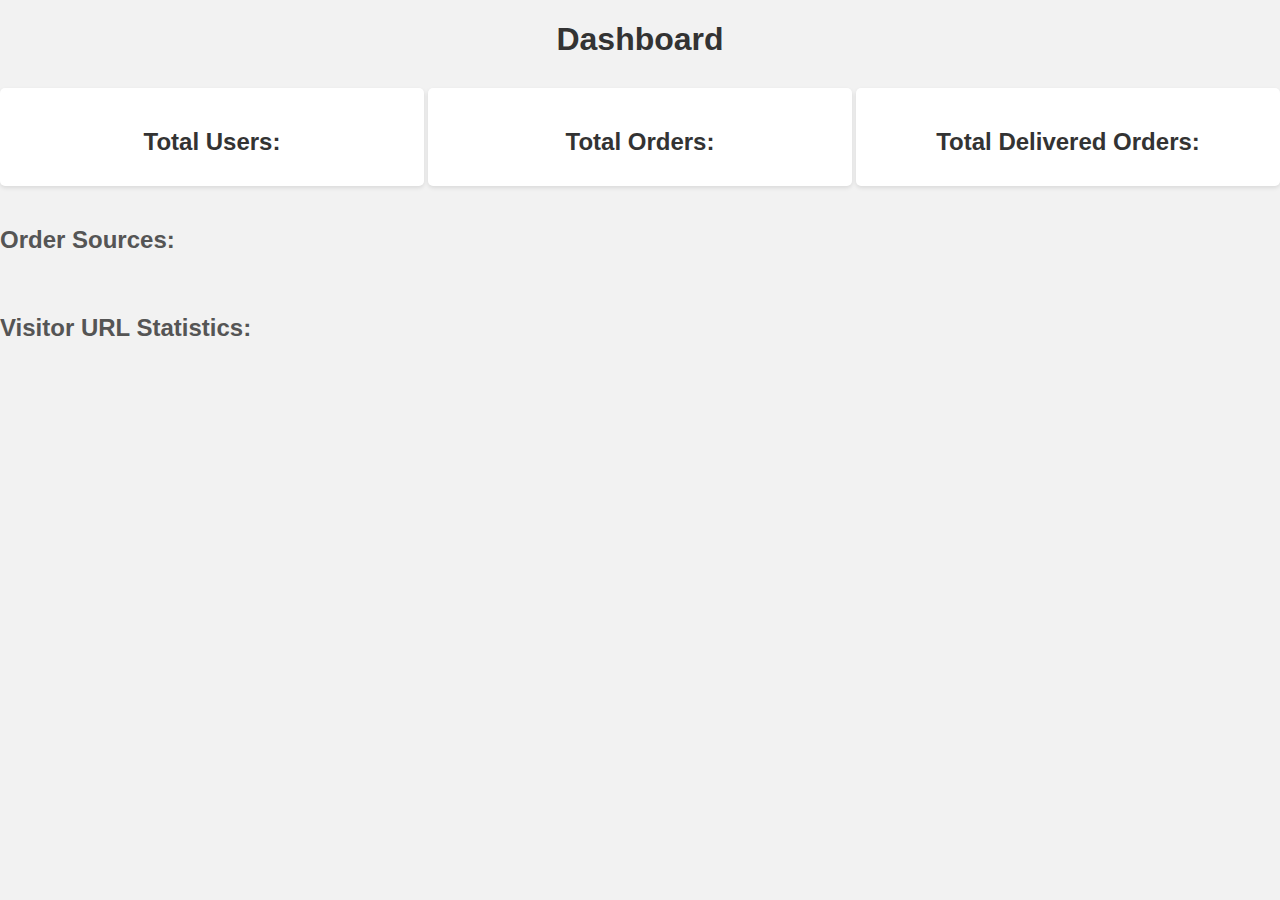
<file: statistics/index.html>
<!DOCTYPE html>
<html>
<head>
  <title>Dashboard</title>
  <style>
    /* General Styling */
body {
  font-family: 'Arial', sans-serif;
  margin: 0;
  padding: 0;
  background-color: #f2f2f2;
}

.container {
  max-width: 1200px;
  margin: 0 auto;
  padding: 20px;
}

h1 {
  text-align: center;
  margin-bottom: 30px;
  color: #333;
}

h2 {
  margin-bottom: 20px;
  color: #555;
}

ul {
  list-style-type: none;
  padding: 0;
}

/* Statistics Section */
#statisticsContainer {
  display: flex;
  justify-content: space-between;
  margin-bottom: 40px;
}

.statistic {
  flex-basis: 30%;
  text-align: center;
  background-color: #fff;
  padding: 20px;
  border-radius: 5px;
  box-shadow: 0 2px 4px rgba(0, 0, 0, 0.1);
  transition: transform 0.2s ease;
}

.statistic:hover {
  transform: scale(1.05);
}

.statistic h2 {
  margin-bottom: 10px;
  color: #333;
}

.statistic p {
  margin: 0;
  font-size: 24px;
  color: #777;
}

/* Order Sources Section */
#orderSourcesContainer {
  margin-bottom: 40px;
}

#orderSources {
  display: grid;
  grid-template-columns: 1fr;
  gap: 10px;
}

#orderSources li {
  background-color: #fff;
  padding: 10px 15px;
  border-radius: 5px;
  box-shadow: 0 2px 4px rgba(0, 0, 0, 0.1);
}

#orderSources li::before {
  content: '➤ ';
}

/* Visitor URL Statistics Section */
#visitorURLStatisticsContainer {
  margin-bottom: 40px;
}

#visitorURLStatistics {
  display: grid;
  grid-template-columns: 1fr;
  gap: 10px;
}

#visitorURLStatistics li {
  background-color: #fff;
  padding: 10px 15px;
  border-radius: 5px;
  box-shadow: 0 2px 4px rgba(0, 0, 0, 0.1);
}

/* Responsive Design */
@media (max-width: 768px) {
  #statisticsContainer {
    flex-wrap: wrap;
  }

  .statistic {
    flex-basis: 100%;
    margin-bottom: 20px;
  }
}

/* Add more custom styling as needed */

  </style>
</head>
<body>
  <h1>Dashboard</h1>

  <div id="statisticsContainer">
    <div class="statistic">
      <h2>Total Users:</h2>
      <p id="totalUsers"></p>
    </div>
    <div class="statistic">
      <h2>Total Orders:</h2>
      <p id="totalOrders"></p>
    </div>
    <div class="statistic">
      <h2>Total Delivered Orders:</h2>
      <p id="totalDeliveredOrders"></p>
    </div>
    <!-- Add more statistics div as needed -->
  </div>

  <div id="orderSourcesContainer">
    <h2>Order Sources:</h2>
    <ul id="orderSources"></ul>
  </div>

  <div id="visitorURLStatisticsContainer">
    <h2>Visitor URL Statistics:</h2>
    <ul id="visitorURLStatistics"></ul>
  </div>

  <script src="script.js"></script>
</body>
</html>
</file>
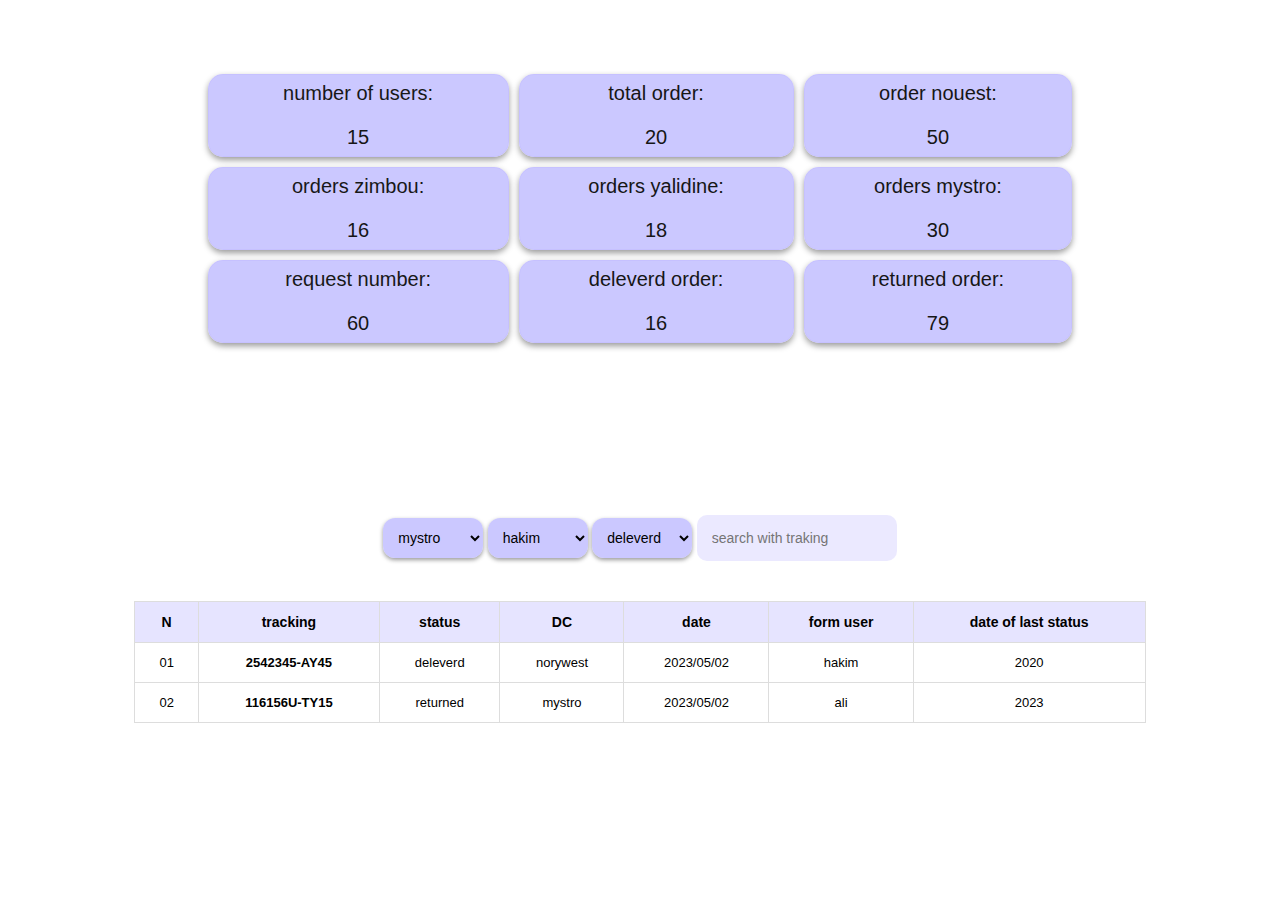
<file: imweb.html>
<html>
 <head>  
    <style>
    body {
        font-family: Arial, sans-serif;
      }
      
      #d1 {
        margin-top: 20px;
        text-align: center;
      }
      
      table {
        width: 70%;
        margin: auto;
        border-collapse: separate;
        border-spacing: 10px;
      
      }
      
      th, td {
        padding: 10px;
        text-align: center;
        border: 1px solid #dddddd;
      }
      .td_t1{
        padding: 7px ;
        text-align: center;
        border: 1px solid #beb3ff52;
        border-radius: 15px;
        margin-left: 10px;
        background-color:#bdb8ffc7;
        border-spacing: 5px;
        text-decoration-color: #f7f7f7;
        font-family:Arial, Helvetica, sans-serif;
        font-size: large;
        box-shadow: 0px 3px 6px rgba(0, 0, 0, 0.4);
        
      }
      
      th {
        background-color: #ff2626;
        font-weight: bold;
        font-family:Arial, Helvetica, sans-serif;
        
      }
      
      tbody tr:nth-child(even) {
        background-color: #ffffff;
      }
      
      tbody tr:hover {
        background-color: #e0e0e0;
        cursor: pointer;
      }
      
      #t1 p {
        margin: 0;
        font-size: 20px;
        color: #161616;
      }
      
      #t1 #tabes1, #t1 #tabes4, #t1 #tabes7 {
       
        color: #181818;
      }
      
      #t2 {
        width: 80%;
        border-collapse: collapse;
        border-radius: 25px;
      }
      
      #t2 th, #t2 td {
        padding: 12px;
        font-size: 14px;
      }
      
      #t2 th {
        background-color: #dfdcffc7;
        font-weight: bold;
      }
      
      #t2 td {
        border: 1px solid #ddd;
        font-family: Arial, Helvetica, sans-serif;
      }
      
      #t2 td:first-child {
        text-align: center;
      }
      
      #t2 td:nth-child(2) {
        font-weight: bold;
      }
      
      #t2 tbody td {
        font-size: 13px;
      }
      
      section {
        text-align: center;
        margin-bottom: 20px;
      }
      
      #s1, #s2, #s3 {
        width: 100px;
        padding: 11px;
        background-color: #bdb8ffc7;
        border: none;
        border-radius: 5px;
        font-size: 14px;
        border-radius:12px;
        box-shadow: 0px 2px 4px rgba(0, 0, 0, 0.4);
      }
      
      #c1 {
        padding: 15px;
        background-color: #d8d5ff83;
        border: none;
        border-radius: 10px;
        font-size: 14px;
        width: 200px;
        
      }
      
      #d2 {
        margin-top: 40px;
      }
      
  
      
      @media only screen and (max-width: 600px) {
        table {
          width: 90%;
        }
      }
      
      @media only screen and (max-width: 400px) {
        #s1, #s2, #s3 {
          width: 100%;
          margin-bottom: 10px;
        }
      }
      

      </style>
</head>

<body>
  <br><br>
    <div id="d1">
<table id="t1">
    <tr>
<td class="td_t1"><p id="tabes1">number of users:</p><br><p id="res1">15</p></td>
<td class="td_t1"><p id="tabes2">total order:</p><br><p id="res2">20</p></td>
<td class="td_t1"><p id="tabes3">order nouest:</p><br><p id="res3">50</p></td>


</tr>
<tr><td class="td_t1"><p id="tabes4">orders zimbou:</p><br><p id="res4">16</p> </td>
  <td class="td_t1"><p id="tabes5">orders yalidine: </p><br><p id="res5">18</p></td>
  <td class="td_t1"><p id="tabes6">orders mystro:</p><br><p id="res6">30</p> </td> </tr>
<tr><td class="td_t1"><p id="tabes7">request number:</p><br> <p id="res7">60</p></td>
  <td class="td_t1"><p id="tabes8">deleverd order:</p><br><p id="res8">16</p> </td>
  <td class="td_t1"><p id="tabes9">returned order:</p><br><p id="res9">79</p> </td></tr>
</div>
</table><br><br><br><br><br><br><br><br><br>
<section>
  <select name="DC" id="s1">
<option value="mystro">mystro</option>
<option value="nouest">nouest</option>
<option value="zimou">zimou</option>
</select>
<select name="users" id="s2">
  <option value="hakim">hakim</option>
  <option value="abdou">abdou</option>
  <option value="ali">ali</option>
  </select>
  <select name="stats" id="s3">
    <option value="hakim">deleverd</option>
    <option value="abdou">returned</option>
    <option value="ali">in delevery</option>
    </select>
    <input type="search" id="c1" name="search" placeholder="search with traking">
</section>
<div id="d2">
<table id="t2" border="1.5">
    <thead>
      <tr>
        <th>N</th>
        <th>tracking</th>
        <th>status</th>
        <th>DC</th>
        <th>date</th>
        <th>form user</th>
        <th>date of last status</th>
      </tr>
    </thead>
    <tbody>
      <tr>
        <td>01</td>
        <td>2542345-AY45</td>
        <td>deleverd</td>
        <td>norywest</td>
        <td>2023/05/02</td>
        <td>hakim</td>
        <td>2020</td>
      </tr>
      <tr>
        <td>02</td>
        <td>116156U-TY15</td>
        <td>returned</td>
        <td>mystro</td>
        <td>2023/05/02</td>
        <td>ali</td>
        <td>2023</td>
      </tr>
    </tbody>
  </table>
</div>
</file>
